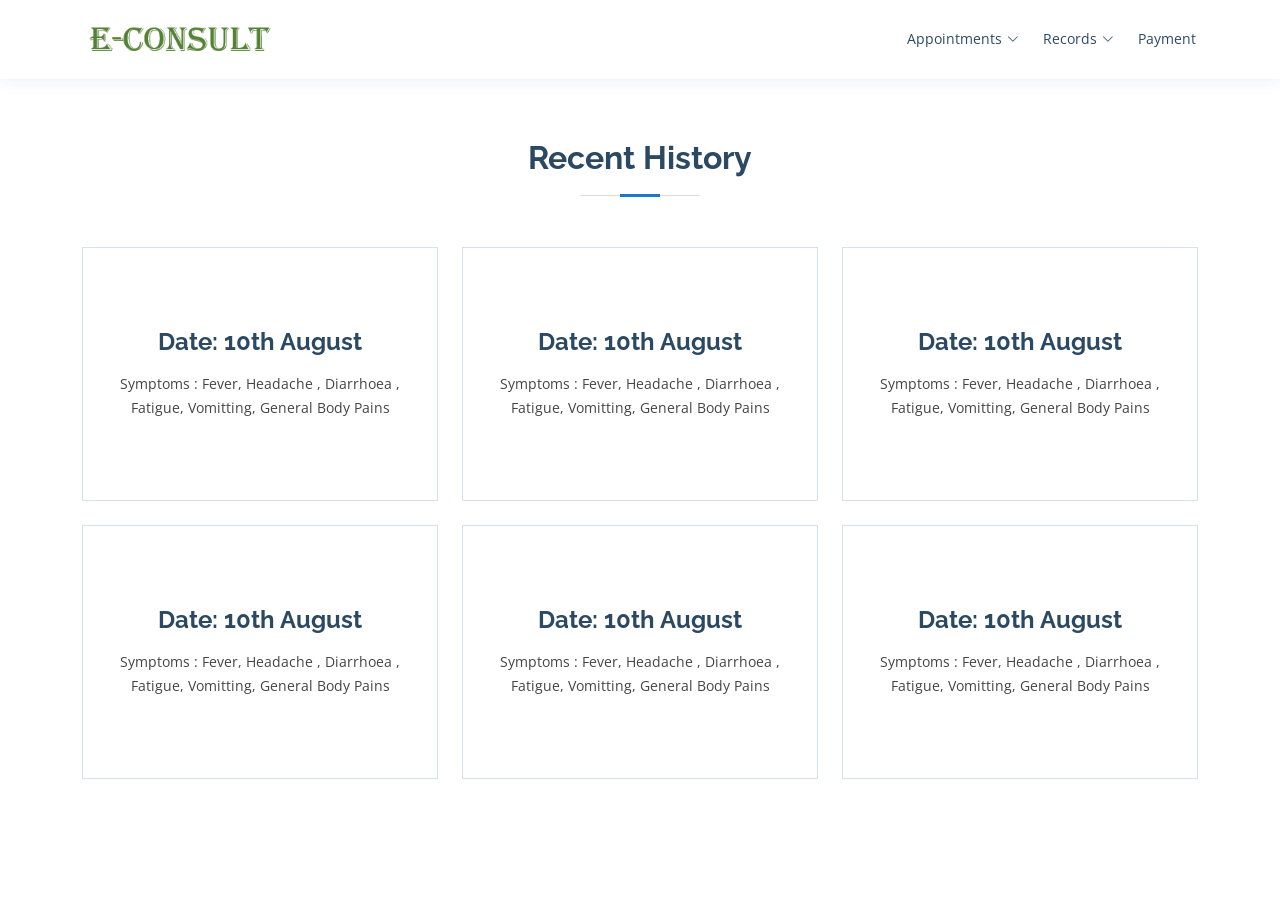
<file: E-Consult-a559ed53706d3050c446fb7c3977eed2ccc8eb33/Dashboard.html>
<!DOCTYPE html>
<html lang="en">

<head>
  <meta charset="utf-8">
  <meta content="width=device-width, initial-scale=1.0" name="viewport">

  <title>Dashboard</title>
  <meta content="" name="description">
  <meta content="" name="keywords">


  <!-- Google Fonts -->
  <link href="https://fonts.googleapis.com/css?family=Open+Sans:300,300i,400,400i,600,600i,700,700i|Raleway:300,300i,400,400i,500,500i,600,600i,700,700i|Poppins:300,300i,400,400i,500,500i,600,600i,700,700i" rel="stylesheet">

  <!-- Vendor CSS Files -->
  <link href="assets/vendor/fontawesome-free/css/all.min.css" rel="stylesheet">
  <link href="assets/vendor/animate.css/animate.min.css" rel="stylesheet">
  <link href="assets/vendor/bootstrap/css/bootstrap.min.css" rel="stylesheet">
  <link href="assets/vendor/bootstrap-icons/bootstrap-icons.css" rel="stylesheet">
  <link href="assets/vendor/boxicons/css/boxicons.min.css" rel="stylesheet">
  <link href="assets/vendor/glightbox/css/glightbox.min.css" rel="stylesheet">
  <link href="assets/vendor/remixicon/remixicon.css" rel="stylesheet">
  <link href="assets/vendor/swiper/swiper-bundle.min.css" rel="stylesheet">

  <!-- Template Main CSS File -->
  <link href="assets/css/style.css" rel="stylesheet">


</head>

<body>



  <!-- ======= Header ======= -->
  <header id="header">
    <div class="container d-flex align-items-center">
      <a href="index.html" class="logo me-auto"><img src="assets/img/logo.png" alt="" class="img-fluid"></a>

      <nav id="navbar" class="navbar order-last order-lg-0">
        <ul>
          <li class="dropdown"><a href="#"><span>Appointments</span> <i class="bi bi-chevron-down"></i></a>
            <ul>
              <li><a href="#">Drop Down 1</a></li>
              <li><a href="#">Drop Down 2</a></li>
              <li><a href="#">Drop Down 3</a></li>
              <li><a href="#">Drop Down 4</a></li>
            </ul>
          </li>
          <li class="dropdown"><a href="#"><span>Records</span> <i class="bi bi-chevron-down"></i></a>
            <ul>
              <li><a href="#">Drop Down 1</a></li>
              <li><a href="#">Drop Down 2</a></li>
              <li><a href="#">Drop Down 3</a></li>
              <li><a href="#">Drop Down 4</a></li>
            </ul>
          </li>
          <li><a class="nav-link scrollto" href="#contact">Payment</a></li>
        </ul>
       
      </nav>
    </div>
  </header><!-- End Header -->

 
  <main id="main">
    <!-- ======= Services Section ======= -->
    <section id="services" class="services">
      <div class="container">

        <div class="section-title">
          <h2>Recent History</h2>
        </div>

        <div class="row">
          <div class="col-lg-4 col-md-6 d-flex align-items-stretch">
            <div class="icon-box">
              <h4><a href="">Date: 10th August</a></h4>
              <p>Symptoms : Fever, Headache , Diarrhoea , Fatigue, Vomitting, General Body Pains</p>
            </div>
          </div>

          <div class="col-lg-4 col-md-6 d-flex align-items-stretch mt-4 mt-md-0">
            <div class="icon-box">
                <h4><a href="">Date: 10th August</a></h4>
                <p>Symptoms : Fever, Headache , Diarrhoea , Fatigue, Vomitting, General Body Pains</p>
            </div>
          </div>

          <div class="col-lg-4 col-md-6 d-flex align-items-stretch mt-4 mt-lg-0">
            <div class="icon-box">
                <h4><a href="">Date: 10th August</a></h4>
                <p>Symptoms : Fever, Headache , Diarrhoea , Fatigue, Vomitting, General Body Pains</p>
            </div>
          </div>

          <div class="col-lg-4 col-md-6 d-flex align-items-stretch mt-4">
            <div class="icon-box">
                <h4><a href="">Date: 10th August</a></h4>
                <p>Symptoms : Fever, Headache , Diarrhoea , Fatigue, Vomitting, General Body Pains</p>
            </div>
          </div>

          <div class="col-lg-4 col-md-6 d-flex align-items-stretch mt-4">
            <div class="icon-box">
                <h4><a href="">Date: 10th August</a></h4>
                <p>Symptoms : Fever, Headache , Diarrhoea , Fatigue, Vomitting, General Body Pains</p>
            </div>
          </div>

          <div class="col-lg-4 col-md-6 d-flex align-items-stretch mt-4">
            <div class="icon-box">
                <h4><a href="">Date: 10th August</a></h4>
                <p>Symptoms : Fever, Headache , Diarrhoea , Fatigue, Vomitting, General Body Pains</p>
            </div>
          </div>

        </div>

      </div>
    </section><!-- End Services Section -->

    
  </main><!-- End #main -->



  <div id="preloader"></div>
  <a href="#" class="back-to-top d-flex align-items-center justify-content-center"><i class="bi bi-arrow-up-short"></i></a>

  <!-- Vendor JS Files -->
  <script src="assets/vendor/purecounter/purecounter.js"></script>
  <script src="assets/vendor/bootstrap/js/bootstrap.bundle.min.js"></script>
  <script src="assets/vendor/glightbox/js/glightbox.min.js"></script>
  <script src="assets/vendor/swiper/swiper-bundle.min.js"></script>
  <script src="assets/vendor/php-email-form/validate.js"></script>

  <!-- Template Main JS File -->
  <script src="assets/js/main.js"></script>

</body>

</html>
</file>
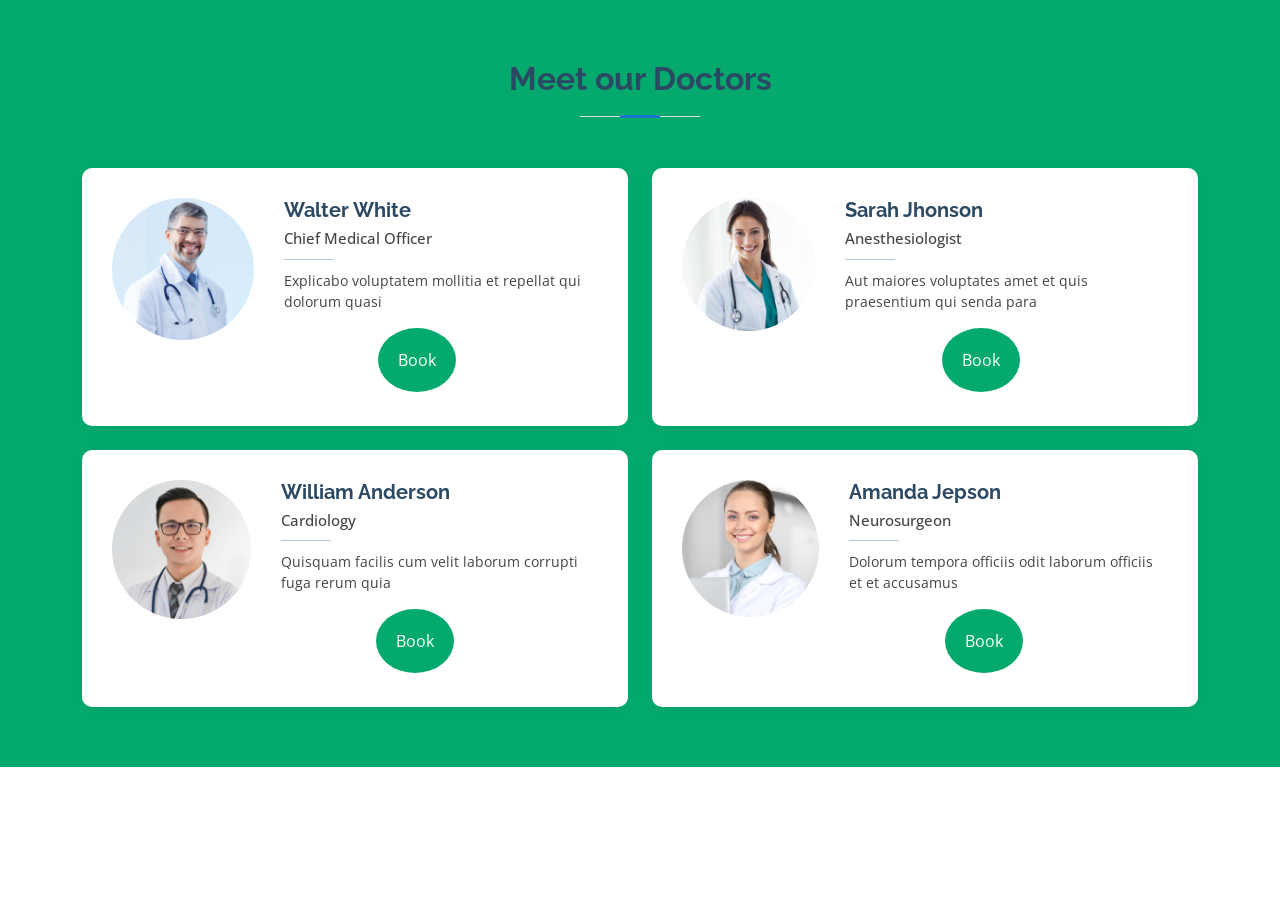
<file: E-Consult-a559ed53706d3050c446fb7c3977eed2ccc8eb33/Doctors.html>
<!DOCTYPE html>
<html lang="en">

<head>
  <meta charset="utf-8">
  <meta content="width=device-width, initial-scale=1.0" name="viewport">

  <title>Doctors</title>
  <meta content="" name="description">
  <meta content="" name="keywords">

 

  <!-- Google Fonts -->
  <link href="https://fonts.googleapis.com/css?family=Open+Sans:300,300i,400,400i,600,600i,700,700i|Raleway:300,300i,400,400i,500,500i,600,600i,700,700i|Poppins:300,300i,400,400i,500,500i,600,600i,700,700i" rel="stylesheet">

  <!-- Vendor CSS Files -->
  <link href="assets/vendor/fontawesome-free/css/all.min.css" rel="stylesheet">
  <link href="assets/vendor/animate.css/animate.min.css" rel="stylesheet">
  <link href="assets/vendor/bootstrap/css/bootstrap.min.css" rel="stylesheet">
  <link href="assets/vendor/bootstrap-icons/bootstrap-icons.css" rel="stylesheet">
  <link href="assets/vendor/boxicons/css/boxicons.min.css" rel="stylesheet">
  <link href="assets/vendor/glightbox/css/glightbox.min.css" rel="stylesheet">
  <link href="assets/vendor/remixicon/remixicon.css" rel="stylesheet">
  <link href="assets/vendor/swiper/swiper-bundle.min.css" rel="stylesheet">

  <!-- Template Main CSS File -->
  <link href="assets/css/style.css" rel="stylesheet">

 
</head>

<body>






  <main id="main">
   
    <section id="doctors" class="doctors">
      <div class="container">

        <div class="section-title">
          <h2>Meet our Doctors</h2>
        </div>

        <div class="row">

          <div class="col-lg-6">
            <div class="member d-flex align-items-start">
              <div class="pic"><img src="assets/img/doctors/doctors-1.jpg" class="img-fluid" alt=""></div>
              <div class="member-info">
                <h4>Walter White</h4>
                <span>Chief Medical Officer</span>
                <p>Explicabo voluptatem mollitia et repellat qui dolorum quasi</p>
                <div class="social">
                  <button class="button button1" >Book</button>
                </div>
              </div>
            </div>
          </div>

          <div class="col-lg-6 mt-4 mt-lg-0">
            <div class="member d-flex align-items-start">
              <div class="pic"><img src="assets/img/doctors/doctors-2.jpg" class="img-fluid" alt=""></div>
              <div class="member-info">
                <h4>Sarah Jhonson</h4>
                <span>Anesthesiologist</span>
                <p>Aut maiores voluptates amet et quis praesentium qui senda para</p>
                <div class="social">
                  <button class="button button1">Book</button>
                </div>
              </div>
            </div>
          </div>

          <div class="col-lg-6 mt-4">
            <div class="member d-flex align-items-start">
              <div class="pic"><img src="assets/img/doctors/doctors-3.jpg" class="img-fluid" alt=""></div>
              <div class="member-info">
                <h4>William Anderson</h4>
                <span>Cardiology</span>
                <p>Quisquam facilis cum velit laborum corrupti fuga rerum quia</p>
                <div class="social">
                  <button class="button button1">Book</button>
                </div>
              </div>
            </div>
          </div>

          <div class="col-lg-6 mt-4">
            <div class="member d-flex align-items-start">
              <div class="pic"><img src="assets/img/doctors/doctors-4.jpg" class="img-fluid" alt=""></div>
              <div class="member-info">
                <h4>Amanda Jepson</h4>
                <span>Neurosurgeon</span>
                <p>Dolorum tempora officiis odit laborum officiis et et accusamus</p>
                <div class="social">
                  <button class="button button1">Book</button>
                </div>
              </div>
            </div>
          </div>

        </div>

      </div>
    </section>
  </main>
 

  

  <div id="preloader"></div>
  <a href="#" class="back-to-top d-flex align-items-center justify-content-center"><i class="bi bi-arrow-up-short"></i></a>

  <!-- Vendor JS Files -->
  <script src="assets/vendor/purecounter/purecounter.js"></script>
  <script src="assets/vendor/bootstrap/js/bootstrap.bundle.min.js"></script>
  <script src="assets/vendor/glightbox/js/glightbox.min.js"></script>
  <script src="assets/vendor/swiper/swiper-bundle.min.js"></script>
  <script src="assets/vendor/php-email-form/validate.js"></script>

  <!-- Template Main JS File -->
  <script src="assets/js/main.js"></script>

</body>

</html>
</file>
<file: E-Consult-a559ed53706d3050c446fb7c3977eed2ccc8eb33/assets/css/style.css>
/*--------------------------------------------------------------
# General
--------------------------------------------------------------*/
body {
  font-family: "Open Sans", sans-serif;
  color: #444444;
}

a {
  color: #1977cc;
  text-decoration: none;
}

a:hover {
  color: #3291e6;
  text-decoration: none;
}

h1, h2, h3, h4, h5, h6 {
  font-family: "Raleway", sans-serif;
}

/*--------------------------------------------------------------
# Preloader
--------------------------------------------------------------*/
#preloader {
  position: fixed;
  top: 0;
  left: 0;
  right: 0;
  bottom: 0;
  z-index: 9999;
  overflow: hidden;
  background: #fff;
}

#preloader:before {
  content: "";
  position: fixed;
  top: calc(50% - 30px);
  left: calc(50% - 30px);
  border: 6px solid #1977cc;
  border-top-color: #d1e6f9;
  border-radius: 50%;
  width: 60px;
  height: 60px;
  -webkit-animation: animate-preloader 1s linear infinite;
  animation: animate-preloader 1s linear infinite;
}

@-webkit-keyframes animate-preloader {
  0% {
    transform: rotate(0deg);
  }
  100% {
    transform: rotate(360deg);
  }
}

@keyframes animate-preloader {
  0% {
    transform: rotate(0deg);
  }
  100% {
    transform: rotate(360deg);
  }
}
/*--------------------------------------------------------------
# Back to top button
--------------------------------------------------------------*/
.back-to-top {
  position: fixed;
  visibility: hidden;
  opacity: 0;
  right: 15px;
  bottom: 15px;
  z-index: 996;
  background: #1977cc;
  width: 40px;
  height: 40px;
  border-radius: 4px;
  transition: all 0.4s;
}
.back-to-top i {
  font-size: 28px;
  color: #fff;
  line-height: 0;
}
.back-to-top:hover {
  background: #298ce5;
  color: #fff;
}
.back-to-top.active {
  visibility: visible;
  opacity: 1;
}

.datepicker-dropdown {
  padding: 20px !important;
}

/*--------------------------------------------------------------
# Top Bar
--------------------------------------------------------------*/
#topbar {
  background: #fff;
  height: 40px;
  font-size: 14px;
  transition: all 0.5s;
  z-index: 996;
}
#topbar.topbar-scrolled {
  top: -40px;
}
#topbar .contact-info a {
  line-height: 1;
  color: #444444;
  transition: 0.3s;
}
#topbar .contact-info a:hover {
  color: #1977cc;
}
#topbar .contact-info i {
  color: #1977cc;
  padding-right: 4px;
  margin-left: 15px;
  line-height: 0;
}
#topbar .contact-info i:first-child {
  margin-left: 0;
}
#topbar .social-links a {
  color: #437099;
  padding-left: 15px;
  display: inline-block;
  line-height: 1px;
  transition: 0.3s;
}
#topbar .social-links a:hover {
  color: #1977cc;
}
#topbar .social-links a:first-child {
  border-left: 0;
}

/*--------------------------------------------------------------
# Header
--------------------------------------------------------------*/
#header {
  background: #fff;
  transition: all 0.5s;
  z-index: 997;
  padding: 15px 0;
  top: 40px;
  box-shadow: 0px 2px 15px rgba(25, 119, 204, 0.1);
}
#header.header-scrolled {
  top: 0;
}
#header .logo {
  font-size: 30px;
  margin: 0;
  padding: 0;
  line-height: 1;
  font-weight: 700;
  letter-spacing: 0.5px;
  font-family: "Poppins", sans-serif;
}
#header .logo a {
  color: #2c4964;
}
#header .logo img {
  max-height: 40px;
}

/**
* Appointment Button *
*/
.appointment-btn {
  margin-left: 25px;
  background: #1977cc;
  color: #fff;
  border-radius: 50px;
  padding: 8px 25px;
  white-space: nowrap;
  transition: 0.3s;
  font-size: 14px;
  display: inline-block;
}
.appointment-btn:hover {
  background: #166ab5;
  color: #fff;
}
@media (max-width: 768px) {
  .appointment-btn {
    margin: 0 15px 0 0;
    padding: 6px 18px;
  }
}

/*--------------------------------------------------------------
# Navigation Menu
--------------------------------------------------------------*/
/**
* Desktop Navigation 
*/
.navbar {
  padding: 0;
}
.navbar ul {
  margin: 0;
  padding: 0;
  display: flex;
  list-style: none;
  align-items: center;
}
.navbar li {
  position: relative;
}
.navbar > ul > li {
  position: relative;
  white-space: nowrap;
  padding: 8px 0 8px 20px;
}
.navbar a, .navbar a:focus {
  display: flex;
  align-items: center;
  justify-content: space-between;
  font-size: 14px;
  color: #2c4964;
  white-space: nowrap;
  transition: 0.3s;
  border-bottom: 2px solid #fff;
  padding: 5px 2px;
}
.navbar a i, .navbar a:focus i {
  font-size: 12px;
  line-height: 0;
  margin-left: 5px;
}
.navbar a:hover, .navbar .active, .navbar .active:focus, .navbar li:hover > a {
  color: #1977cc;
  border-color: #1977cc;
}
.navbar .dropdown ul {
  display: block;
  position: absolute;
  left: 20px;
  top: calc(100% + 30px);
  margin: 0;
  padding: 10px 0;
  z-index: 99;
  opacity: 0;
  visibility: hidden;
  background: #fff;
  box-shadow: 0px 0px 30px rgba(127, 137, 161, 0.25);
  transition: 0.3s;
}
.navbar .dropdown ul li {
  min-width: 200px;
}
.navbar .dropdown ul a {
  padding: 10px 20px;
  font-size: 14px;
  font-weight: 500;
  text-transform: none;
  color: #082744;
  border: none;
}
.navbar .dropdown ul a i {
  font-size: 12px;
}
.navbar .dropdown ul a:hover, .navbar .dropdown ul .active:hover, .navbar .dropdown ul li:hover > a {
  color: #1977cc;
}
.navbar .dropdown:hover > ul {
  opacity: 1;
  top: 100%;
  visibility: visible;
}
.navbar .dropdown .dropdown ul {
  top: 0;
  left: calc(100% - 30px);
  visibility: hidden;
}
.navbar .dropdown .dropdown:hover > ul {
  opacity: 1;
  top: 0;
  left: 100%;
  visibility: visible;
}
@media (max-width: 1366px) {
  .navbar .dropdown .dropdown ul {
    left: -90%;
  }
  .navbar .dropdown .dropdown:hover > ul {
    left: -100%;
  }
}

/**
* Mobile Navigation 
*/
.mobile-nav-toggle {
  color: #2c4964;
  font-size: 28px;
  cursor: pointer;
  display: none;
  line-height: 0;
  transition: 0.5s;
}
.mobile-nav-toggle.bi-x {
  color: #fff;
}

@media (max-width: 991px) {
  .mobile-nav-toggle {
    display: block;
  }

  .navbar ul {
    display: none;
  }
}
.navbar-mobile {
  position: fixed;
  overflow: hidden;
  top: 0;
  right: 0;
  left: 0;
  bottom: 0;
  background: rgba(28, 47, 65, 0.9);
  transition: 0.3s;
  z-index: 999;
}
.navbar-mobile .mobile-nav-toggle {
  position: absolute;
  top: 15px;
  right: 15px;
}
.navbar-mobile ul {
  display: block;
  position: absolute;
  top: 55px;
  right: 15px;
  bottom: 15px;
  left: 15px;
  padding: 10px 0;
  background-color: #fff;
  overflow-y: auto;
  transition: 0.3s;
}
.navbar-mobile > ul > li {
  padding: 0;
}
.navbar-mobile a, .navbar-mobile a:focus {
  padding: 10px 20px;
  font-size: 15px;
  color: #2c4964;
  border: none;
}
.navbar-mobile a:hover, .navbar-mobile .active, .navbar-mobile li:hover > a {
  color: #1977cc;
}
.navbar-mobile .getstarted, .navbar-mobile .getstarted:focus {
  margin: 15px;
}
.navbar-mobile .dropdown ul {
  position: static;
  display: none;
  margin: 10px 20px;
  padding: 10px 0;
  z-index: 99;
  opacity: 1;
  visibility: visible;
  background: #fff;
  box-shadow: 0px 0px 30px rgba(127, 137, 161, 0.25);
}
.navbar-mobile .dropdown ul li {
  min-width: 200px;
}
.navbar-mobile .dropdown ul a {
  padding: 10px 20px;
}
.navbar-mobile .dropdown ul a i {
  font-size: 12px;
}
.navbar-mobile .dropdown ul a:hover, .navbar-mobile .dropdown ul .active:hover, .navbar-mobile .dropdown ul li:hover > a {
  color: #1977cc;
}
.navbar-mobile .dropdown > .dropdown-active {
  display: block;
}

/*--------------------------------------------------------------
# Hero Section
--------------------------------------------------------------*/
#hero {
  width: 100%;
  height: 90vh;
  background: url("../img/hero-bg.jpg") top center;
  background-size: cover;
  margin-bottom: -200px;
}
#hero .container {
  position: relative;
}
#hero h1 {
  margin: 0;
  font-size: 48px;
  font-weight: 700;
  line-height: 56px;
  text-transform: uppercase;
  color: #2c4964;
}
#hero h2 {
  color: #2c4964;
  margin: 10px 0 0 0;
  font-size: 24px;
}
#hero .btn-get-started {
  font-family: "Raleway", sans-serif;
  text-transform: uppercase;
  font-weight: 500;
  font-size: 14px;
  letter-spacing: 1px;
  display: inline-block;
  padding: 12px 35px;
  margin-top: 30px;
  border-radius: 50px;
  transition: 0.5s;
  color: #fff;
  background: #1977cc;
}
#hero .btn-get-started:hover {
  background: #3291e6;
}
@media (min-width: 1024px) {
  #hero {
    background-attachment: fixed;
  }
}
@media (max-width: 992px) {
  #hero {
    margin-bottom: 0;
    height: 100vh;
  }
  #hero .container {
    padding-bottom: 63px;
  }
  #hero h1 {
    font-size: 28px;
    line-height: 36px;
  }
  #hero h2 {
    font-size: 18px;
    line-height: 24px;
    margin-bottom: 30px;
  }
}
@media (max-height: 600px) {
  #hero {
    height: 110vh;
  }
}

/*--------------------------------------------------------------
# Sections General
--------------------------------------------------------------*/
section {
  padding: 60px 0;
  overflow: hidden;
}

.section-bg {
  background-color: #f1f7fd;
}

.section-title {
  text-align: center;
  padding-bottom: 30px;
}
.section-title h2 {
  font-size: 32px;
  font-weight: bold;
  margin-bottom: 20px;
  padding-bottom: 20px;
  position: relative;
  color: #2c4964;
}
.section-title h2::before {
  content: "";
  position: absolute;
  display: block;
  width: 120px;
  height: 1px;
  background: #ddd;
  bottom: 1px;
  left: calc(50% - 60px);
}
.section-title h2::after {
  content: "";
  position: absolute;
  display: block;
  width: 40px;
  height: 3px;
  background: #1977cc;
  bottom: 0;
  left: calc(50% - 20px);
}
.section-title p {
  margin-bottom: 0;
}

/*--------------------------------------------------------------
# Breadcrumbs
--------------------------------------------------------------*/
.breadcrumbs {
  padding: 20px 0;
  background-color: #f1f7fd;
  min-height: 40px;
  margin-top: 120px;
}
@media (max-width: 992px) {
  .breadcrumbs {
    margin-top: 100px;
  }
}
.breadcrumbs h2 {
  font-size: 24px;
  font-weight: 300;
  margin: 0;
}
@media (max-width: 992px) {
  .breadcrumbs h2 {
    margin: 0 0 10px 0;
  }
}
.breadcrumbs ol {
  display: flex;
  flex-wrap: wrap;
  list-style: none;
  padding: 0;
  margin: 0;
  font-size: 14px;
}
.breadcrumbs ol li + li {
  padding-left: 10px;
}
.breadcrumbs ol li + li::before {
  display: inline-block;
  padding-right: 10px;
  color: #6c757d;
  content: "/";
}
@media (max-width: 768px) {
  .breadcrumbs .d-flex {
    display: block !important;
  }
  .breadcrumbs ol {
    display: block;
  }
  .breadcrumbs ol li {
    display: inline-block;
  }
}

/*--------------------------------------------------------------
# Why Us
--------------------------------------------------------------*/
.why-us .content {
  padding: 30px;
  background: #1977cc;
  border-radius: 4px;
  color: #fff;
}
.why-us .content h3 {
  font-weight: 700;
  font-size: 34px;
  margin-bottom: 30px;
}
.why-us .content p {
  margin-bottom: 30px;
}
.why-us .content .more-btn {
  display: inline-block;
  background: rgba(255, 255, 255, 0.2);
  padding: 6px 30px 8px 30px;
  color: #fff;
  border-radius: 50px;
  transition: all ease-in-out 0.4s;
}
.why-us .content .more-btn i {
  font-size: 14px;
}
.why-us .content .more-btn:hover {
  color: #1977cc;
  background: #fff;
}
.why-us .icon-boxes .icon-box {
  text-align: center;
  border-radius: 10px;
  background: #fff;
  box-shadow: 0px 2px 15px rgba(0, 0, 0, 0.1);
  padding: 40px 30px;
  width: 100%;
}
.why-us .icon-boxes .icon-box i {
  font-size: 40px;
  color: #1977cc;
  margin-bottom: 30px;
}
.why-us .icon-boxes .icon-box h4 {
  font-size: 20px;
  font-weight: 700;
  margin: 0 0 30px 0;
}
.why-us .icon-boxes .icon-box p {
  font-size: 15px;
  color: #848484;
}

/*--------------------------------------------------------------
# About
--------------------------------------------------------------*/
.about .icon-boxes h4 {
  font-size: 18px;
  color: #4b7dab;
  margin-bottom: 15px;
}
.about .icon-boxes h3 {
  font-size: 28px;
  font-weight: 700;
  color: #2c4964;
  margin-bottom: 15px;
}
.about .icon-box {
  margin-top: 40px;
}
.about .icon-box .icon {
  float: left;
  display: flex;
  align-items: center;
  justify-content: center;
  width: 64px;
  height: 64px;
  border: 2px solid #8dc2f1;
  border-radius: 50px;
  transition: 0.5s;
}
.about .icon-box .icon i {
  color: #1977cc;
  font-size: 32px;
}
.about .icon-box:hover .icon {
  background: #1977cc;
  border-color: #1977cc;
}
.about .icon-box:hover .icon i {
  color: #fff;
}
.about .icon-box .title {
  margin-left: 85px;
  font-weight: 700;
  margin-bottom: 10px;
  font-size: 18px;
}
.about .icon-box .title a {
  color: #343a40;
  transition: 0.3s;
}
.about .icon-box .title a:hover {
  color: #1977cc;
}
.about .icon-box .description {
  margin-left: 85px;
  line-height: 24px;
  font-size: 14px;
}
.about .video-box {
  background: url("../img/about.jpg") center center no-repeat;
  background-size: cover;
  min-height: 500px;
}
.about .play-btn {
  width: 94px;
  height: 94px;
  background: radial-gradient(#1977cc 50%, rgba(25, 119, 204, 0.4) 52%);
  border-radius: 50%;
  display: block;
  position: absolute;
  left: calc(50% - 47px);
  top: calc(50% - 47px);
  overflow: hidden;
}
.about .play-btn::after {
  content: "";
  position: absolute;
  left: 50%;
  top: 50%;
  transform: translateX(-40%) translateY(-50%);
  width: 0;
  height: 0;
  border-top: 10px solid transparent;
  border-bottom: 10px solid transparent;
  border-left: 15px solid #fff;
  z-index: 100;
  transition: all 400ms cubic-bezier(0.55, 0.055, 0.675, 0.19);
}
.about .play-btn::before {
  content: "";
  position: absolute;
  width: 120px;
  height: 120px;
  -webkit-animation-delay: 0s;
  animation-delay: 0s;
  -webkit-animation: pulsate-btn 2s;
  animation: pulsate-btn 2s;
  -webkit-animation-direction: forwards;
  animation-direction: forwards;
  -webkit-animation-iteration-count: infinite;
  animation-iteration-count: infinite;
  -webkit-animation-timing-function: steps;
  animation-timing-function: steps;
  opacity: 1;
  border-radius: 50%;
  border: 5px solid rgba(25, 119, 204, 0.7);
  top: -15%;
  left: -15%;
  background: rgba(198, 16, 0, 0);
}
.about .play-btn:hover::after {
  border-left: 15px solid #1977cc;
  transform: scale(20);
}
.about .play-btn:hover::before {
  content: "";
  position: absolute;
  left: 50%;
  top: 50%;
  transform: translateX(-40%) translateY(-50%);
  width: 0;
  height: 0;
  border: none;
  border-top: 10px solid transparent;
  border-bottom: 10px solid transparent;
  border-left: 15px solid #fff;
  z-index: 200;
  -webkit-animation: none;
  animation: none;
  border-radius: 0;
}

@-webkit-keyframes pulsate-btn {
  0% {
    transform: scale(0.6, 0.6);
    opacity: 1;
  }
  100% {
    transform: scale(1, 1);
    opacity: 0;
  }
}

@keyframes pulsate-btn {
  0% {
    transform: scale(0.6, 0.6);
    opacity: 1;
  }
  100% {
    transform: scale(1, 1);
    opacity: 0;
  }
}
/*--------------------------------------------------------------
# Counts
--------------------------------------------------------------*/
.counts {
  background: #f1f7fd;
  padding: 70px 0 60px;
}
.counts .count-box {
  padding: 30px 30px 25px 30px;
  width: 100%;
  position: relative;
  text-align: center;
  background: #fff;
}
.counts .count-box i {
  position: absolute;
  top: -25px;
  left: 50%;
  transform: translateX(-50%);
  font-size: 20px;
  background: #1977cc;
  color: #fff;
  border-radius: 50px;
  display: inline-flex;
  align-items: center;
  justify-content: center;
  width: 48px;
  height: 48px;
}
.counts .count-box span {
  font-size: 36px;
  display: block;
  font-weight: 600;
  color: #082744;
}
.counts .count-box p {
  padding: 0;
  margin: 0;
  font-family: "Raleway", sans-serif;
  font-size: 14px;
}

/*--------------------------------------------------------------
# Services
--------------------------------------------------------------*/
.services .icon-box {
  text-align: center;
  border: 1px solid #d5e1ed;
  padding: 80px 20px;
  transition: all ease-in-out 0.3s;
}
.services .icon-box .icon {
  margin: 0 auto;
  width: 64px;
  height: 64px;
  background: #1977cc;
  border-radius: 5px;
  transition: all 0.3s ease-out 0s;
  display: flex;
  align-items: center;
  justify-content: center;
  margin-bottom: 20px;
  transform-style: preserve-3d;
}
.services .icon-box .icon i {
  color: #fff;
  font-size: 28px;
}
.services .icon-box .icon::before {
  position: absolute;
  content: "";
  left: -8px;
  top: -8px;
  height: 100%;
  width: 100%;
  background: #badaf7;
  border-radius: 5px;
  transition: all 0.3s ease-out 0s;
  transform: translateZ(-1px);
}
.services .icon-box h4 {
  font-weight: 700;
  margin-bottom: 15px;
  font-size: 24px;
}
.services .icon-box h4 a {
  color: #2c4964;
}
.services .icon-box p {
  line-height: 24px;
  font-size: 14px;
  margin-bottom: 0;
}
.services .icon-box:hover {
  background: #1977cc;
  border-color: #1977cc;
}
.services .icon-box:hover .icon {
  background: #fff;
}
.services .icon-box:hover .icon i {
  color: #1977cc;
}
.services .icon-box:hover .icon::before {
  background: #3291e6;
}
.services .icon-box:hover h4 a, .services .icon-box:hover p {
  color: #fff;
}

/*--------------------------------------------------------------
# Appointments
--------------------------------------------------------------*/
.appointment .php-email-form {
  width: 100%;
}
.appointment .php-email-form .form-group {
  padding-bottom: 8px;
}
.appointment .php-email-form .validate {
  display: none;
  color: red;
  margin: 0 0 15px 0;
  font-weight: 400;
  font-size: 13px;
}
.appointment .php-email-form .error-message {
  display: none;
  color: #fff;
  background: #ed3c0d;
  text-align: left;
  padding: 15px;
  font-weight: 600;
}
.appointment .php-email-form .error-message br + br {
  margin-top: 25px;
}
.appointment .php-email-form .sent-message {
  display: none;
  color: #fff;
  background: #18d26e;
  text-align: center;
  padding: 15px;
  font-weight: 600;
}
.appointment .php-email-form .loading {
  display: none;
  background: #fff;
  text-align: center;
  padding: 15px;
}
.appointment .php-email-form .loading:before {
  content: "";
  display: inline-block;
  border-radius: 50%;
  width: 24px;
  height: 24px;
  margin: 0 10px -6px 0;
  border: 3px solid #18d26e;
  border-top-color: #eee;
  -webkit-animation: animate-loading 1s linear infinite;
  animation: animate-loading 1s linear infinite;
}
.appointment .php-email-form input, .appointment .php-email-form textarea, .appointment .php-email-form select {
  border-radius: 0;
  box-shadow: none;
  font-size: 14px;
  padding: 10px !important;
}
.appointment .php-email-form input:focus, .appointment .php-email-form textarea:focus, .appointment .php-email-form select:focus {
  border-color: #1977cc;
}
.appointment .php-email-form input, .appointment .php-email-form select {
  height: 44px;
}
.appointment .php-email-form textarea {
  padding: 10px 12px;
}
.appointment .php-email-form button[type=submit] {
  background: #1977cc;
  border: 0;
  padding: 10px 35px;
  color: #fff;
  transition: 0.4s;
  border-radius: 50px;
}
.appointment .php-email-form button[type=submit]:hover {
  background: #1c84e3;
}

/*--------------------------------------------------------------
# Departments
--------------------------------------------------------------*/
.departments {
  overflow: hidden;
}
.departments .nav-tabs {
  border: 0;
}
.departments .nav-link {
  border: 0;
  padding: 12px 15px 12px 0;
  transition: 0.3s;
  color: #2c4964;
  border-radius: 0;
  border-right: 2px solid #ebf1f6;
  font-weight: 600;
  font-size: 15px;
}
.departments .nav-link:hover {
  color: #1977cc;
}
.departments .nav-link.active {
  color: #1977cc;
  border-color: #1977cc;
}
.departments .tab-pane.active {
  -webkit-animation: fadeIn 0.5s ease-out;
  animation: fadeIn 0.5s ease-out;
}
.departments .details h3 {
  font-size: 26px;
  font-weight: 600;
  margin-bottom: 20px;
  color: #2c4964;
}
.departments .details p {
  color: #777777;
}
.departments .details p:last-child {
  margin-bottom: 0;
}
@media (max-width: 992px) {
  .departments .nav-link {
    border: 0;
    padding: 15px;
  }
  .departments .nav-link.active {
    color: #fff;
    background: #1977cc;
  }
}

/*--------------------------------------------------------------
# Doctors
--------------------------------------------------------------*/
.doctors {
  background:#04AA6D;
}
.doctors .member {
  position: relative;
  box-shadow: 0px 2px 15px rgba(44, 73, 100, 0.08);
  padding: 30px;
  border-radius: 10px;
  background-color: white;
}
.doctors .member .pic {
  overflow: hidden;
  width: 180px;
  border-radius: 50%;
}
.doctors .member .pic img {
  transition: ease-in-out 0.3s;
}
.doctors .member:hover img {
  transform: scale(1.1);
}
.doctors .member .member-info {
  padding-left: 30px;
}
.doctors .member h4 {
  font-weight: 700;
  margin-bottom: 5px;
  font-size: 20px;
  color: #2c4964;
}
.doctors .member span {
  display: block;
  font-size: 15px;
  padding-bottom: 10px;
  position: relative;
  font-weight: 500;
}
.doctors .member span::after {
  content: "";
  position: absolute;
  display: block;
  width: 50px;
  height: 1px;
  background: #b2c8dd;
  bottom: 0;
  left: 0;
}
.doctors .member p {
  margin: 10px 0 0 0;
  font-size: 14px;
}
.doctors .member .social {
  margin-top: 12px;
  display: flex;
  align-items: center;
  justify-content: flex-start;
}
.doctors .member .social a {
  transition: ease-in-out 0.3s;
  display: flex;
  align-items: center;
  justify-content: center;
  border-radius: 50px;
  width: 32px;
  height: 32px;
  background: #a0bcd5;
}
.doctors .member .social a i {
  color: #fff;
  font-size: 16px;
  margin: 0 2px;
}
.doctors .member .social a:hover {
  background: #1977cc;
}
.doctors .member .social a + a {
  margin-left: 8px;
}

/*--------------------------------------------------------------
# Frequently Asked Questions
--------------------------------------------------------------*/
.faq .faq-list {
  padding: 0 100px;
}
.faq .faq-list ul {
  padding: 0;
  list-style: none;
}
.faq .faq-list li + li {
  margin-top: 15px;
}
.faq .faq-list li {
  padding: 20px;
  background: #fff;
  border-radius: 4px;
  position: relative;
}
.faq .faq-list a {
  display: block;
  position: relative;
  font-family: "Poppins", sans-serif;
  font-size: 16px;
  line-height: 24px;
  font-weight: 500;
  padding: 0 30px;
  outline: none;
  cursor: pointer;
}
.faq .faq-list .icon-help {
  font-size: 24px;
  position: absolute;
  right: 0;
  left: 20px;
  color: #76b5ee;
}
.faq .faq-list .icon-show, .faq .faq-list .icon-close {
  font-size: 24px;
  position: absolute;
  right: 0;
  top: 0;
}
.faq .faq-list p {
  margin-bottom: 0;
  padding: 10px 0 0 0;
}
.faq .faq-list .icon-show {
  display: none;
}
.faq .faq-list a.collapsed {
  color: #343a40;
}
.faq .faq-list a.collapsed:hover {
  color: #1977cc;
}
.faq .faq-list a.collapsed .icon-show {
  display: inline-block;
}
.faq .faq-list a.collapsed .icon-close {
  display: none;
}
@media (max-width: 1200px) {
  .faq .faq-list {
    padding: 0;
  }
}

/*--------------------------------------------------------------
# Testimonials
--------------------------------------------------------------*/
.testimonials .testimonial-wrap {
  padding-left: 50px;
}
.testimonials .testimonials-carousel, .testimonials .testimonials-slider {
  overflow: hidden;
}
.testimonials .testimonial-item {
  box-sizing: content-box;
  padding: 30px 30px 30px 60px;
  margin: 30px 15px;
  min-height: 200px;
  box-shadow: 0px 2px 12px rgba(44, 73, 100, 0.08);
  position: relative;
  background: #fff;
}
.testimonials .testimonial-item .testimonial-img {
  width: 90px;
  border-radius: 10px;
  border: 6px solid #fff;
  position: absolute;
  left: -45px;
}
.testimonials .testimonial-item h3 {
  font-size: 18px;
  font-weight: bold;
  margin: 10px 0 5px 0;
  color: #111;
}
.testimonials .testimonial-item h4 {
  font-size: 14px;
  color: #999;
  margin: 0;
}
.testimonials .testimonial-item .quote-icon-left, .testimonials .testimonial-item .quote-icon-right {
  color: #badaf7;
  font-size: 26px;
}
.testimonials .testimonial-item .quote-icon-left {
  display: inline-block;
  left: -5px;
  position: relative;
}
.testimonials .testimonial-item .quote-icon-right {
  display: inline-block;
  right: -5px;
  position: relative;
  top: 10px;
}
.testimonials .testimonial-item p {
  font-style: italic;
  margin: 15px auto 15px auto;
}
.testimonials .swiper-pagination {
  margin-top: 20px;
  position: relative;
}
.testimonials .swiper-pagination .swiper-pagination-bullet {
  width: 12px;
  height: 12px;
  background-color: #fff;
  opacity: 1;
  border: 1px solid #1977cc;
}
.testimonials .swiper-pagination .swiper-pagination-bullet-active {
  background-color: #1977cc;
}
@media (max-width: 767px) {
  .testimonials .testimonial-wrap {
    padding-left: 0;
  }
  .testimonials .testimonials-carousel, .testimonials .testimonials-slider {
    overflow: hidden;
  }
  .testimonials .testimonial-item {
    padding: 30px;
    margin: 15px;
  }
  .testimonials .testimonial-item .testimonial-img {
    position: static;
    left: auto;
  }
}

/*--------------------------------------------------------------
# Gallery
--------------------------------------------------------------*/
.gallery .gallery-item {
  overflow: hidden;
  border-right: 3px solid #fff;
  border-bottom: 3px solid #fff;
}
.gallery .gallery-item img {
  transition: all ease-in-out 0.4s;
}
.gallery .gallery-item:hover img {
  transform: scale(1.1);
}

/*--------------------------------------------------------------
# Contact
--------------------------------------------------------------*/
.contact .info {
  width: 100%;
  background: #fff;
}
.contact .info i {
  font-size: 20px;
  color: #1977cc;
  float: left;
  width: 44px;
  height: 44px;
  background: #d6e9fa;
  display: flex;
  justify-content: center;
  align-items: center;
  border-radius: 50px;
  transition: all 0.3s ease-in-out;
}
.contact .info h4 {
  padding: 0 0 0 60px;
  font-size: 22px;
  font-weight: 600;
  margin-bottom: 5px;
  color: #2c4964;
}
.contact .info p {
  padding: 0 0 0 60px;
  margin-bottom: 0;
  font-size: 14px;
  color: #4b7dab;
}
.contact .info .email, .contact .info .phone {
  margin-top: 40px;
}
.contact .info .email:hover i, .contact .info .address:hover i, .contact .info .phone:hover i {
  background: #1977cc;
  color: #fff;
}
.contact .php-email-form {
  width: 100%;
  background: #fff;
}
.contact .php-email-form .form-group {
  padding-bottom: 8px;
}
.contact .php-email-form .error-message {
  display: none;
  color: #fff;
  background: #ed3c0d;
  text-align: left;
  padding: 15px;
  font-weight: 600;
}
.contact .php-email-form .error-message br + br {
  margin-top: 25px;
}
.contact .php-email-form .sent-message {
  display: none;
  color: #fff;
  background: #18d26e;
  text-align: center;
  padding: 15px;
  font-weight: 600;
}
.contact .php-email-form .loading {
  display: none;
  background: #fff;
  text-align: center;
  padding: 15px;
}
.contact .php-email-form .loading:before {
  content: "";
  display: inline-block;
  border-radius: 50%;
  width: 24px;
  height: 24px;
  margin: 0 10px -6px 0;
  border: 3px solid #18d26e;
  border-top-color: #eee;
  -webkit-animation: animate-loading 1s linear infinite;
  animation: animate-loading 1s linear infinite;
}
.contact .php-email-form input, .contact .php-email-form textarea {
  border-radius: 0;
  box-shadow: none;
  font-size: 14px;
}
.contact .php-email-form input {
  height: 44px;
}
.contact .php-email-form textarea {
  padding: 10px 12px;
}
.contact .php-email-form button[type=submit] {
  background: #1977cc;
  border: 0;
  padding: 10px 35px;
  color: #fff;
  transition: 0.4s;
  border-radius: 50px;
}
.contact .php-email-form button[type=submit]:hover {
  background: #1c84e3;
}
@-webkit-keyframes animate-loading {
  0% {
    transform: rotate(0deg);
  }
  100% {
    transform: rotate(360deg);
  }
}
@keyframes animate-loading {
  0% {
    transform: rotate(0deg);
  }
  100% {
    transform: rotate(360deg);
  }
}

/*--------------------------------------------------------------
# Footer
--------------------------------------------------------------*/
#footer {
  color: #444444;
  font-size: 14px;
  background: #f1f7fd;
}
#footer .footer-top {
  padding: 60px 0 30px 0;
  background: #fff;
  box-shadow: 0px 2px 15px rgba(25, 119, 204, 0.1);
}
#footer .footer-top .footer-contact {
  margin-bottom: 30px;
}
#footer .footer-top .footer-contact h4 {
  font-size: 22px;
  margin: 0 0 30px 0;
  padding: 2px 0 2px 0;
  line-height: 1;
  font-weight: 700;
}
#footer .footer-top .footer-contact p {
  font-size: 14px;
  line-height: 24px;
  margin-bottom: 0;
  font-family: "Raleway", sans-serif;
  color: #777777;
}
#footer .footer-top h4 {
  font-size: 16px;
  font-weight: bold;
  color: #444444;
  position: relative;
  padding-bottom: 12px;
}
#footer .footer-top .footer-links {
  margin-bottom: 30px;
}
#footer .footer-top .footer-links ul {
  list-style: none;
  padding: 0;
  margin: 0;
}
#footer .footer-top .footer-links ul i {
  padding-right: 2px;
  color: #1c84e3;
  font-size: 18px;
  line-height: 1;
}
#footer .footer-top .footer-links ul li {
  padding: 10px 0;
  display: flex;
  align-items: center;
}
#footer .footer-top .footer-links ul li:first-child {
  padding-top: 0;
}
#footer .footer-top .footer-links ul a {
  color: #777777;
  transition: 0.3s;
  display: inline-block;
  line-height: 1;
}
#footer .footer-top .footer-links ul a:hover {
  text-decoration: none;
  color: #1977cc;
}
#footer .footer-newsletter {
  font-size: 15px;
}
#footer .footer-newsletter h4 {
  font-size: 16px;
  font-weight: bold;
  color: #444444;
  position: relative;
  padding-bottom: 12px;
}
#footer .footer-newsletter form {
  margin-top: 30px;
  background: #fff;
  padding: 6px 10px;
  position: relative;
  border-radius: 50px;
  text-align: left;
  border: 1px solid #bfdcf7;
}
#footer .footer-newsletter form input[type=email] {
  border: 0;
  padding: 4px 8px;
  width: calc(100% - 100px);
}
#footer .footer-newsletter form input[type=submit] {
  position: absolute;
  top: 0;
  right: 0;
  bottom: 0;
  border: 0;
  background: none;
  font-size: 16px;
  padding: 0 20px;
  background: #1977cc;
  color: #fff;
  transition: 0.3s;
  border-radius: 50px;
}
#footer .footer-newsletter form input[type=submit]:hover {
  background: #1c84e3;
}
#footer .credits {
  padding-top: 5px;
  font-size: 13px;
  color: #444444;
}
#footer .social-links a {
  font-size: 18px;
  display: inline-block;
  background: #1977cc;
  color: #fff;
  line-height: 1;
  padding: 8px 0;
  margin-right: 4px;
  border-radius: 50%;
  text-align: center;
  width: 36px;
  height: 36px;
  transition: 0.3s;
}
#footer .social-links a:hover {
  background: #1c84e3;
  color: #fff;
  text-decoration: none;
}
.button {
  background-color: #04AA6D; 
  border: none;
  color: white;
  padding: 20px;
  text-align: center;
  text-decoration: none;
  display: inline-block;
  font-size: 16px;
  margin: 4px 30%;
  cursor: pointer;
}

.button1 {border-radius: 50%;}
</file>
